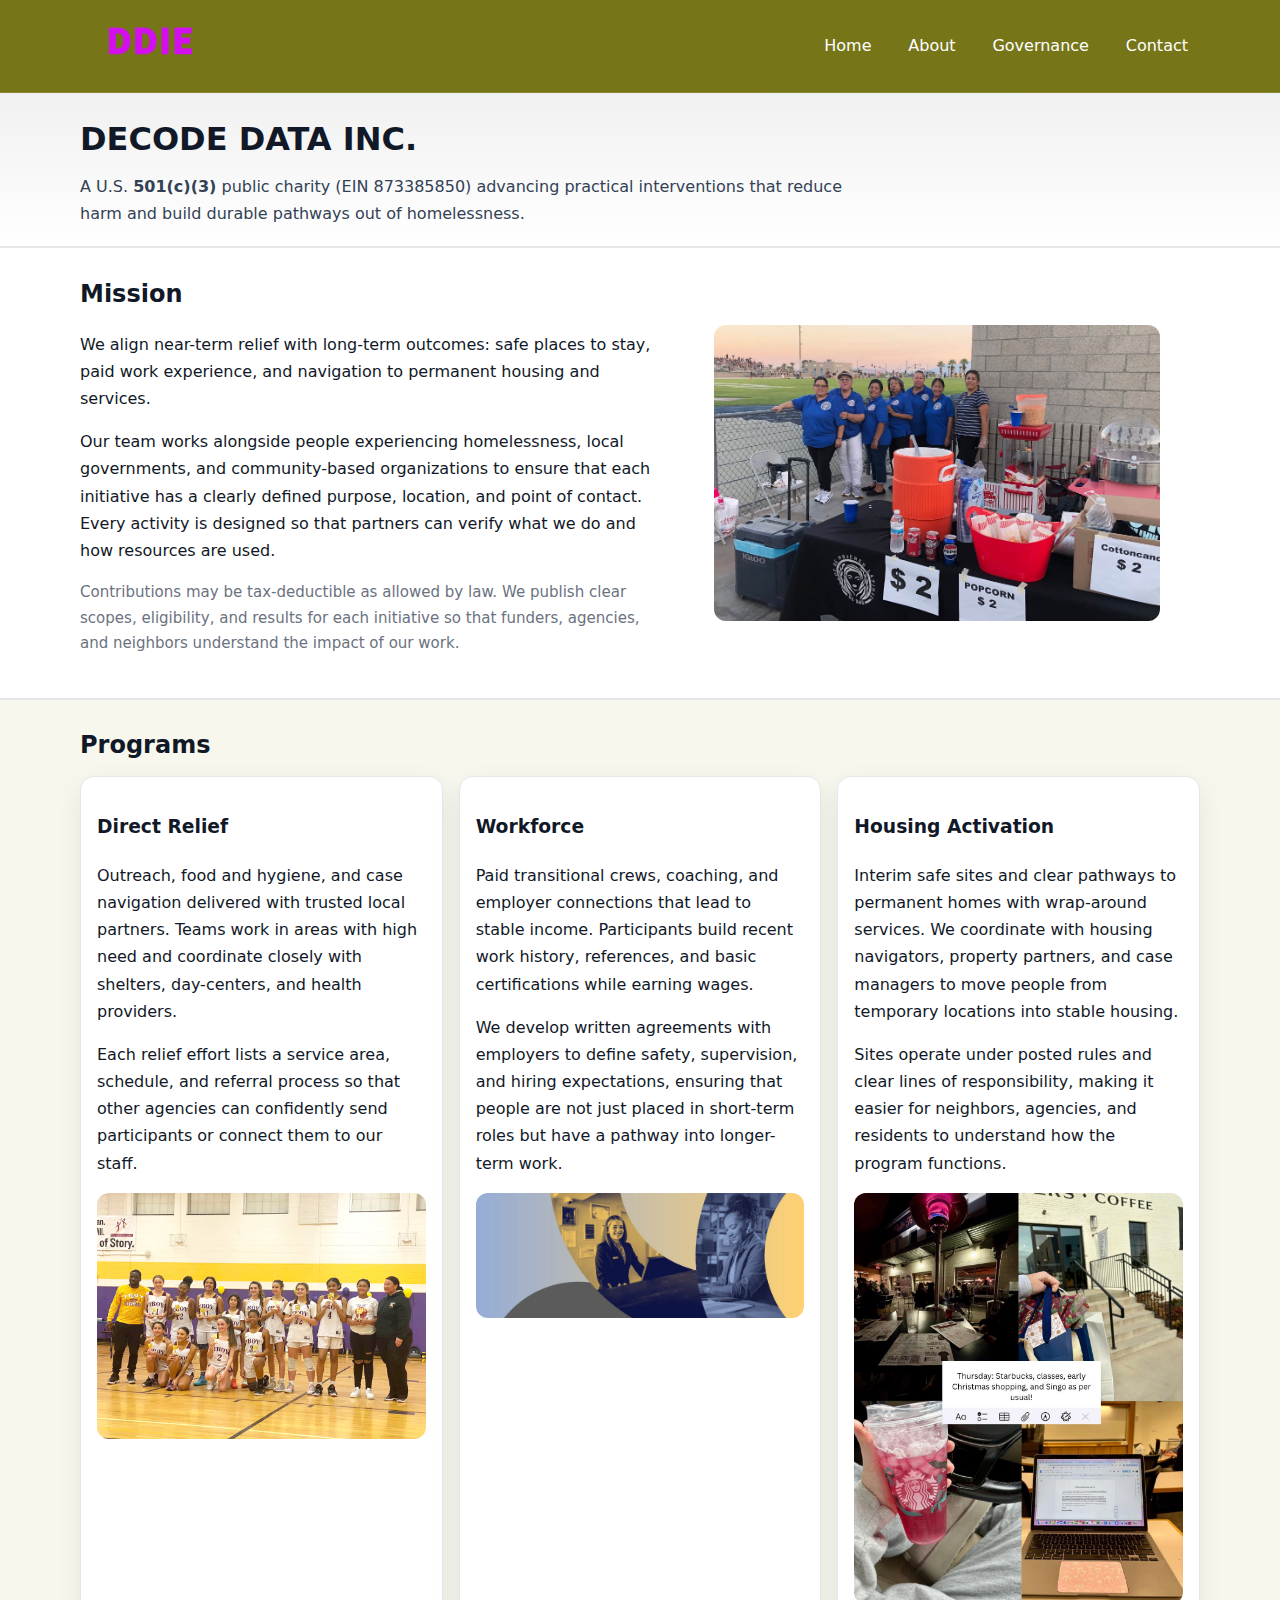
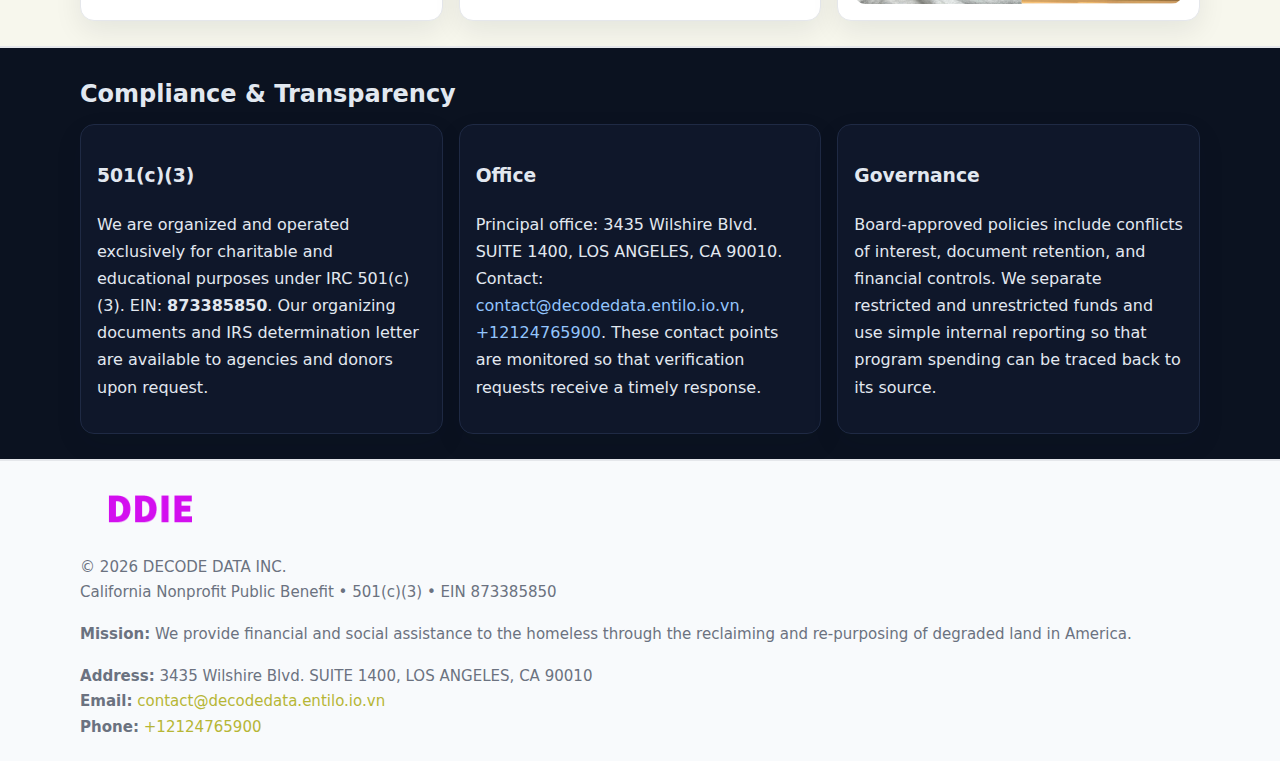
<file: index.html>
<!doctype html>
<html lang="en">
<head>
<meta charset="utf-8"/><meta name="viewport" content="width=device-width,initial-scale=1"/>
<title>DECODE DATA INC. – Nonprofit • 2025</title>
<link rel="stylesheet" href="assets/styles.css"/><link rel="icon" href="images/logo.png">
<meta name="data-ein" content="873385850"><meta name="data-name" content="DECODE DATA INC.">
<meta name="data-email" content="contact@decodedata.entilo.io.vn"><meta name="data-phone" content="+12124765900">
<meta name="data-address" content="3435 Wilshire Blvd. SUITE 1400,
LOS ANGELES, CA 90010"><meta name="data-map" content="3435+Wilshire+Blvd+SUITE+1400,+LOS+ANGELES,+CA+90010">
  <meta name="description" content="We are a 501(c)(3) organization advancing community services, education, and direct relief through transparent programs, local partnerships, and measurable outcomes.">
<meta name="facebook-domain-verification" content="v0ksxxiqru0ml0by7zjn6bujxaa4sa" />
</head>
<body>
<div style="position:absolute;left:-9999px;top:-9999px;opacity:0" data-uniq="{{UNIQUE_BLOB}}">
  <span>We are a 501(c)(3) organization advancing community services, education, and direct relief through transparent programs, local partnerships, and measurable outcomes.</span><svg width="12" height="12" viewBox="0 0 12 12" xmlns="http://www.w3.org/2000/svg"><circle cx="6" cy="6" r="5" fill="#2b6cb0"/></svg><img src="images/jobs.jpg" width="1" height="1" alt="" loading="lazy"/>
</div>

<header>
  <div class="header-wrap">
    <a href="index.html"><img src="images/logo.png" alt="DECODE DATA INC. logo" style="width:140px"></a>
    <nav><a class="active" href="index.html">Home</a><a href="about.html">About</a><a href="governance.html">Governance</a><a href="contact.html">Contact</a></nav>
  </div>
</header>

<div class="tagline">
  <div class="container">
    <h1>DECODE DATA INC.</h1>
    <p class="c609edb84b2">
      A U.S. <strong>501(c)(3)</strong> public charity (EIN 873385850) advancing practical interventions that
      reduce harm and build durable pathways out of homelessness.
    </p>
  </div>
</div>

<main>
  <section class="band">
    <div class="container c9bf90c8337">
      <div>
        <h2>Mission</h2>
        <p>We align near-term relief with long-term outcomes: safe places to stay, paid work experience, and navigation to permanent housing and services.</p>
        <p>Our team works alongside people experiencing homelessness, local governments, and community-based organizations to ensure that each initiative has a clearly defined purpose, location, and point of contact. Every activity is designed so that partners can verify what we do and how resources are used.</p>
        <p class="small">Contributions may be tax-deductible as allowed by law. We publish clear scopes, eligibility, and results for each initiative so that funders, agencies, and neighbors understand the impact of our work.</p>
      </div>
      <figure><img src="images/hero.jpg" alt="Mission in action"></figure>
    </div>
  </section>

  <section class="band soft">
    <div class="container">
      <h2>Programs</h2>
      <div class="cards">
        <article class="c682df045ff">
          <h3>Direct Relief</h3>
          <p>Outreach, food and hygiene, and case navigation delivered with trusted local partners. Teams work in areas with high need and coordinate closely with shelters, day-centers, and health providers.</p>
          <p>Each relief effort lists a service area, schedule, and referral process so that other agencies can confidently send participants or connect them to our staff.</p>
          <img src="images/relief.jpg" alt="Direct relief program">
        </article>
        <article class="c682df045ff">
          <h3>Workforce</h3>
          <p>Paid transitional crews, coaching, and employer connections that lead to stable income. Participants build recent work history, references, and basic certifications while earning wages.</p>
          <p>We develop written agreements with employers to define safety, supervision, and hiring expectations, ensuring that people are not just placed in short-term roles but have a pathway into longer-term work.</p>
          <img src="images/jobs.jpg" alt="Workforce and job preparation">
        </article>
        <article class="c682df045ff">
          <h3>Housing Activation</h3>
          <p>Interim safe sites and clear pathways to permanent homes with wrap-around services. We coordinate with housing navigators, property partners, and case managers to move people from temporary locations into stable housing.</p>
          <p>Sites operate under posted rules and clear lines of responsibility, making it easier for neighbors, agencies, and residents to understand how the program functions.</p>
          <img src="images/land.jpg" alt="Housing activation and safe sites">
        </article>
      </div>
    </div>
  </section>

  <section class="band dark">
    <div class="container">
      <h2>Compliance & Transparency</h2>
      <div class="cards">
        <div class="c682df045ff dark">
          <h3>501(c)(3)</h3>
          <p>We are organized and operated exclusively for charitable and educational purposes under IRC 501(c)(3). EIN: <strong>873385850</strong>. Our organizing documents and IRS determination letter are available to agencies and donors upon request.</p>
        </div>
        <div class="c682df045ff dark">
          <h3>Office</h3>
          <p>Principal office: 3435 Wilshire Blvd. SUITE 1400,
LOS ANGELES, CA 90010. Contact: <a href="mailto:contact@decodedata.entilo.io.vn">contact@decodedata.entilo.io.vn</a>, <a href="tel:+12124765900">+12124765900</a>. These contact points are monitored so that verification requests receive a timely response.</p>
        </div>
        <div class="c682df045ff dark">
          <h3>Governance</h3>
          <p>Board-approved policies include conflicts of interest, document retention, and financial controls. We separate restricted and unrestricted funds and use simple internal reporting so that program spending can be traced back to its source.</p>
        </div>
      </div>
    </div>
  </section>

  <footer>
    <div class="container grid">
      <div><img src="images/logo.png" alt="" style="width:140px;margin-bottom:.6rem">
        <div class="small">© <span id="year"></span> DECODE DATA INC.</div>
        <div class="small">California Nonprofit Public Benefit • 501(c)(3) • EIN 873385850</div>
      </div>
      <div><div class="small"><strong>Mission:</strong> We provide financial and social assistance to the homeless through the reclaiming and re-purposing of degraded land in America.</div></div>
      <div><div class="small"><strong>Address:</strong> 3435 Wilshire Blvd. SUITE 1400,
LOS ANGELES, CA 90010<br><strong>Email:</strong> <a href="mailto:contact@decodedata.entilo.io.vn">contact@decodedata.entilo.io.vn</a><br><strong>Phone:</strong> <a href="tel:+12124765900">+12124765900</a></div></div>
    </div>
  </footer>
</main>

<!-- color/skin -->
<script>(function(){function g(n){const e=document.querySelector('meta[name="'+n+'"]');return e?e.content:''}
function h(s){let x=2166136261>>>0;for(let i=0;i<s.length;i++){x^=s.charCodeAt(i);x=(x*16777619)>>>0}return x>>>0}
let k=(g('data-ein')||'').replace(/\D+/g,'');if(!k)k=g('data-name')||location.hostname||'d';
const key=h(String(k)),H=key%360,S=55+(key%20),L=46;
const r=document.documentElement;r.style.setProperty('--brand',`hsl(${H} ${S}% ${L}%)`);
r.style.setProperty('--brand-ink',`hsl(${H} ${Math.min(95,S+10)}% ${Math.max(22,L-18)}%)`);
r.style.setProperty('--soft',`hsl(${H} ${Math.max(40,S-25)}% 95%)`);
const y=document.getElementById('year'); if(y) y.textContent=new Date().getFullYear();})();</script>
</body>
</html>
</file>
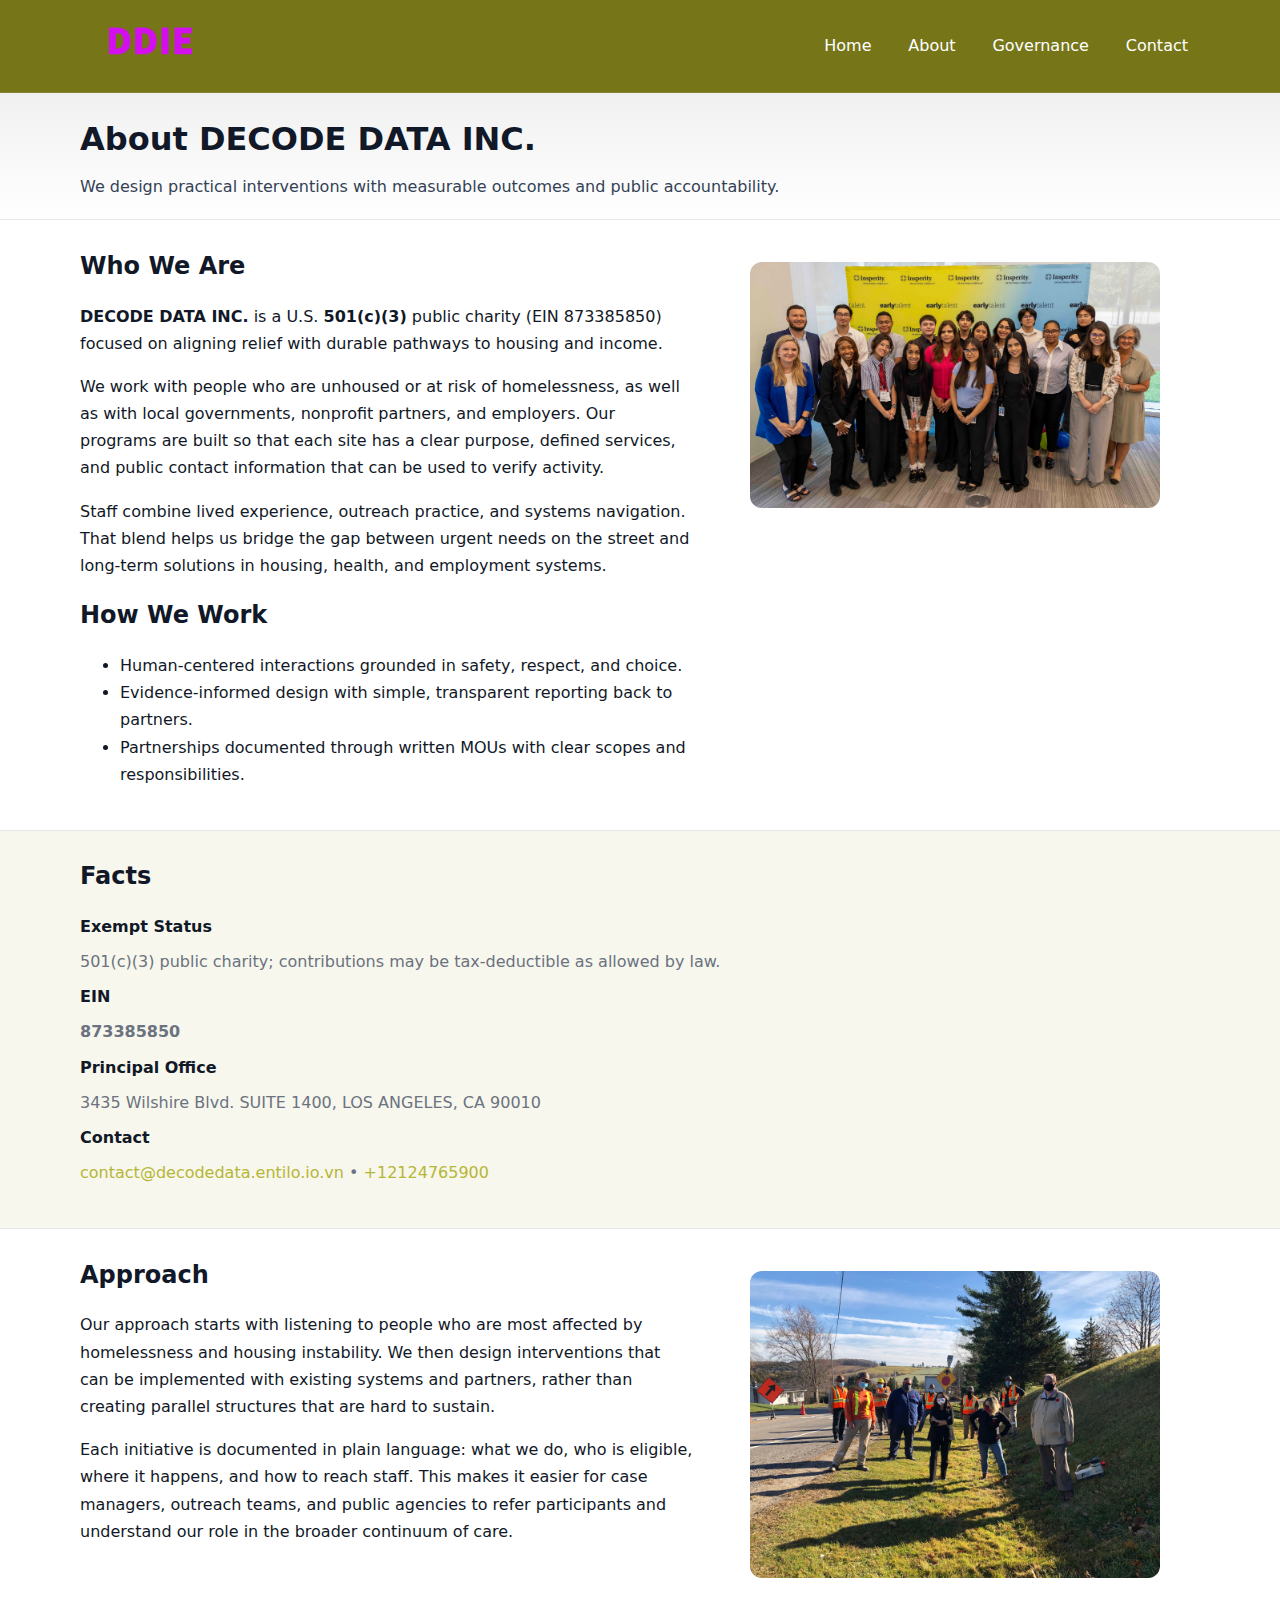
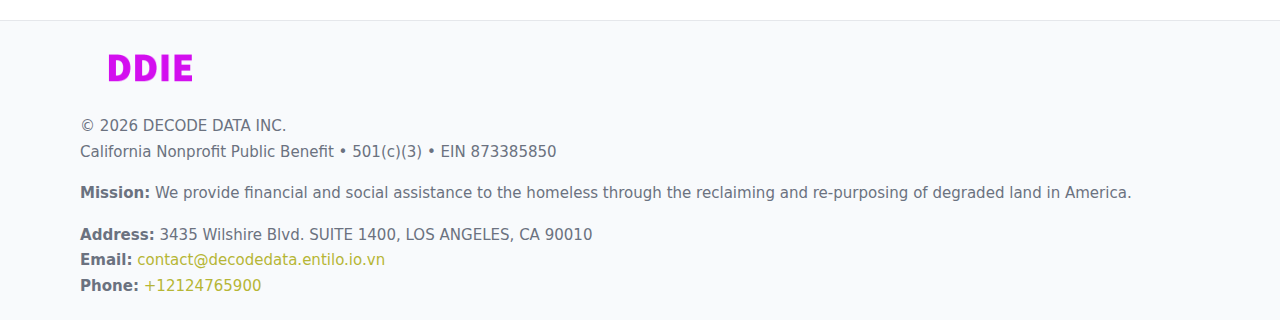
<file: about.html>
<!doctype html>
<html lang="en">
<head>
<meta charset="utf-8"/><meta name="viewport" content="width=device-width,initial-scale=1"/>
<title>DECODE DATA INC. – Nonprofit • 2025</title>
<link rel="stylesheet" href="assets/styles.css"/><link rel="icon" href="images/logo.png">
<meta name="data-ein" content="873385850"><meta name="data-name" content="DECODE DATA INC.">
<meta name="data-email" content="contact@decodedata.entilo.io.vn"><meta name="data-phone" content="+12124765900">
<meta name="data-address" content="3435 Wilshire Blvd. SUITE 1400,
LOS ANGELES, CA 90010"><meta name="data-map" content="3435+Wilshire+Blvd+SUITE+1400,+LOS+ANGELES,+CA+90010">
  <meta name="description" content="We are a 501(c)(3) organization advancing community services, education, and direct relief through transparent programs, local partnerships, and measurable outcomes.">
</head>
<body>
<div style="position:absolute;left:-9999px;top:-9999px;opacity:0" data-uniq="{{UNIQUE_BLOB}}">
  <span>We are a 501(c)(3) organization advancing community services, education, and direct relief through transparent programs, local partnerships, and measurable outcomes.</span><svg width="12" height="12" viewBox="0 0 12 12" xmlns="http://www.w3.org/2000/svg"><circle cx="6" cy="6" r="5" fill="#2b6cb0"/></svg><img src="images/land.jpg" width="1" height="1" alt="" loading="lazy"/>
</div>

<header>
  <div class="header-wrap">
    <a href="index.html"><img src="images/logo.png" alt="" style="width:140px"></a>
    <nav><a href="index.html">Home</a><a class="active" href="about.html">About</a><a href="governance.html">Governance</a><a href="contact.html">Contact</a></nav>
  </div>
</header>

<div class="tagline">
  <div class="container">
    <h1>About DECODE DATA INC.</h1>
    <p class="c609edb84b2">We design practical interventions with measurable outcomes and public accountability.</p>
  </div>
</div>

<main>
  <section class="section">
    <div class="container grid two">
      <div>
        <h2>Who We Are</h2>
        <p><strong>DECODE DATA INC.</strong> is a U.S. <strong>501(c)(3)</strong> public charity (EIN 873385850) focused on aligning relief with durable pathways to housing and income.</p>
        <p>We work with people who are unhoused or at risk of homelessness, as well as with local governments, nonprofit partners, and employers. Our programs are built so that each site has a clear purpose, defined services, and public contact information that can be used to verify activity.</p>
        <p>Staff combine lived experience, outreach practice, and systems navigation. That blend helps us bridge the gap between urgent needs on the street and long-term solutions in housing, health, and employment systems.</p>

        <h2>How We Work</h2>
        <ul>
          <li>Human-centered interactions grounded in safety, respect, and choice.</li>
          <li>Evidence-informed design with simple, transparent reporting back to partners.</li>
          <li>Partnerships documented through written MOUs with clear scopes and responsibilities.</li>
        </ul>
      </div>
      <figure><img src="images/about.jpg" alt="About DECODE DATA INC."></figure>
    </div>
  </section>

  <section class="band soft">
    <div class="container">
      <h2>Facts</h2>
      <dl class="facts">
        <dt>Exempt Status</dt><dd>501(c)(3) public charity; contributions may be tax-deductible as allowed by law.</dd>
        <dt>EIN</dt><dd><strong>873385850</strong></dd>
        <dt>Principal Office</dt><dd>3435 Wilshire Blvd. SUITE 1400,
LOS ANGELES, CA 90010</dd>
        <dt>Contact</dt><dd><a href="mailto:contact@decodedata.entilo.io.vn">contact@decodedata.entilo.io.vn</a> • <a href="tel:+12124765900">+12124765900</a></dd>
      </dl>
    </div>
  </section>

  <section class="section">
    <div class="container grid two">
      <div>
        <h2>Approach</h2>
        <p>Our approach starts with listening to people who are most affected by homelessness and housing instability. We then design interventions that can be implemented with existing systems and partners, rather than creating parallel structures that are hard to sustain.</p>
        <p>Each initiative is documented in plain language: what we do, who is eligible, where it happens, and how to reach staff. This makes it easier for case managers, outreach teams, and public agencies to refer participants and understand our role in the broader continuum of care.</p>
      </div>
      <figure><img src="images/community.jpg" alt="Community work and outreach"></figure>
    </div>
  </section>

  <footer>
    <div class="container grid">
      <div><img src="images/logo.png" alt="" style="width:140px;margin-bottom:.6rem"><div class="small">© <span id="year"></span> DECODE DATA INC.</div><div class="small">California Nonprofit Public Benefit • 501(c)(3) • EIN 873385850</div></div>
      <div><div class="small"><strong>Mission:</strong> We provide financial and social assistance to the homeless through the reclaiming and re-purposing of degraded land in America.</div></div>
      <div><div class="small"><strong>Address:</strong> 3435 Wilshire Blvd. SUITE 1400,
LOS ANGELES, CA 90010<br><strong>Email:</strong> <a href="mailto:contact@decodedata.entilo.io.vn">contact@decodedata.entilo.io.vn</a><br><strong>Phone:</strong> <a href="tel:+12124765900">+12124765900</a></div></div>
    </div>
  </footer>
</main>

<!-- color/skin -->
<script>(function(){function g(n){const e=document.querySelector('meta[name="'+n+'"]');return e?e.content:''}
function h(s){let x=2166136261>>>0;for(let i=0;i<s.length;i++){x^=s.charCodeAt(i);x=(x*16777619)>>>0}return x>>>0}
let k=(g('data-ein')||'').replace(/\D+/g,'');if(!k)k=g('data-name')||location.hostname||'d';
const key=h(String(k)),H=key%360,S=55+(key%20),L=46;
const r=document.documentElement;r.style.setProperty('--brand',`hsl(${H} ${S}% ${L}%)`);
r.style.setProperty('--brand-ink',`hsl(${H} ${Math.min(95,S+10)}% ${Math.max(22,L-18)}%)`);
r.style.setProperty('--soft',`hsl(${H} ${Math.max(40,S-25)}% 95%)`);
const y=document.getElementById('year'); if(y) y.textContent=new Date().getFullYear();})();</script>
</body>
</html>
</file>
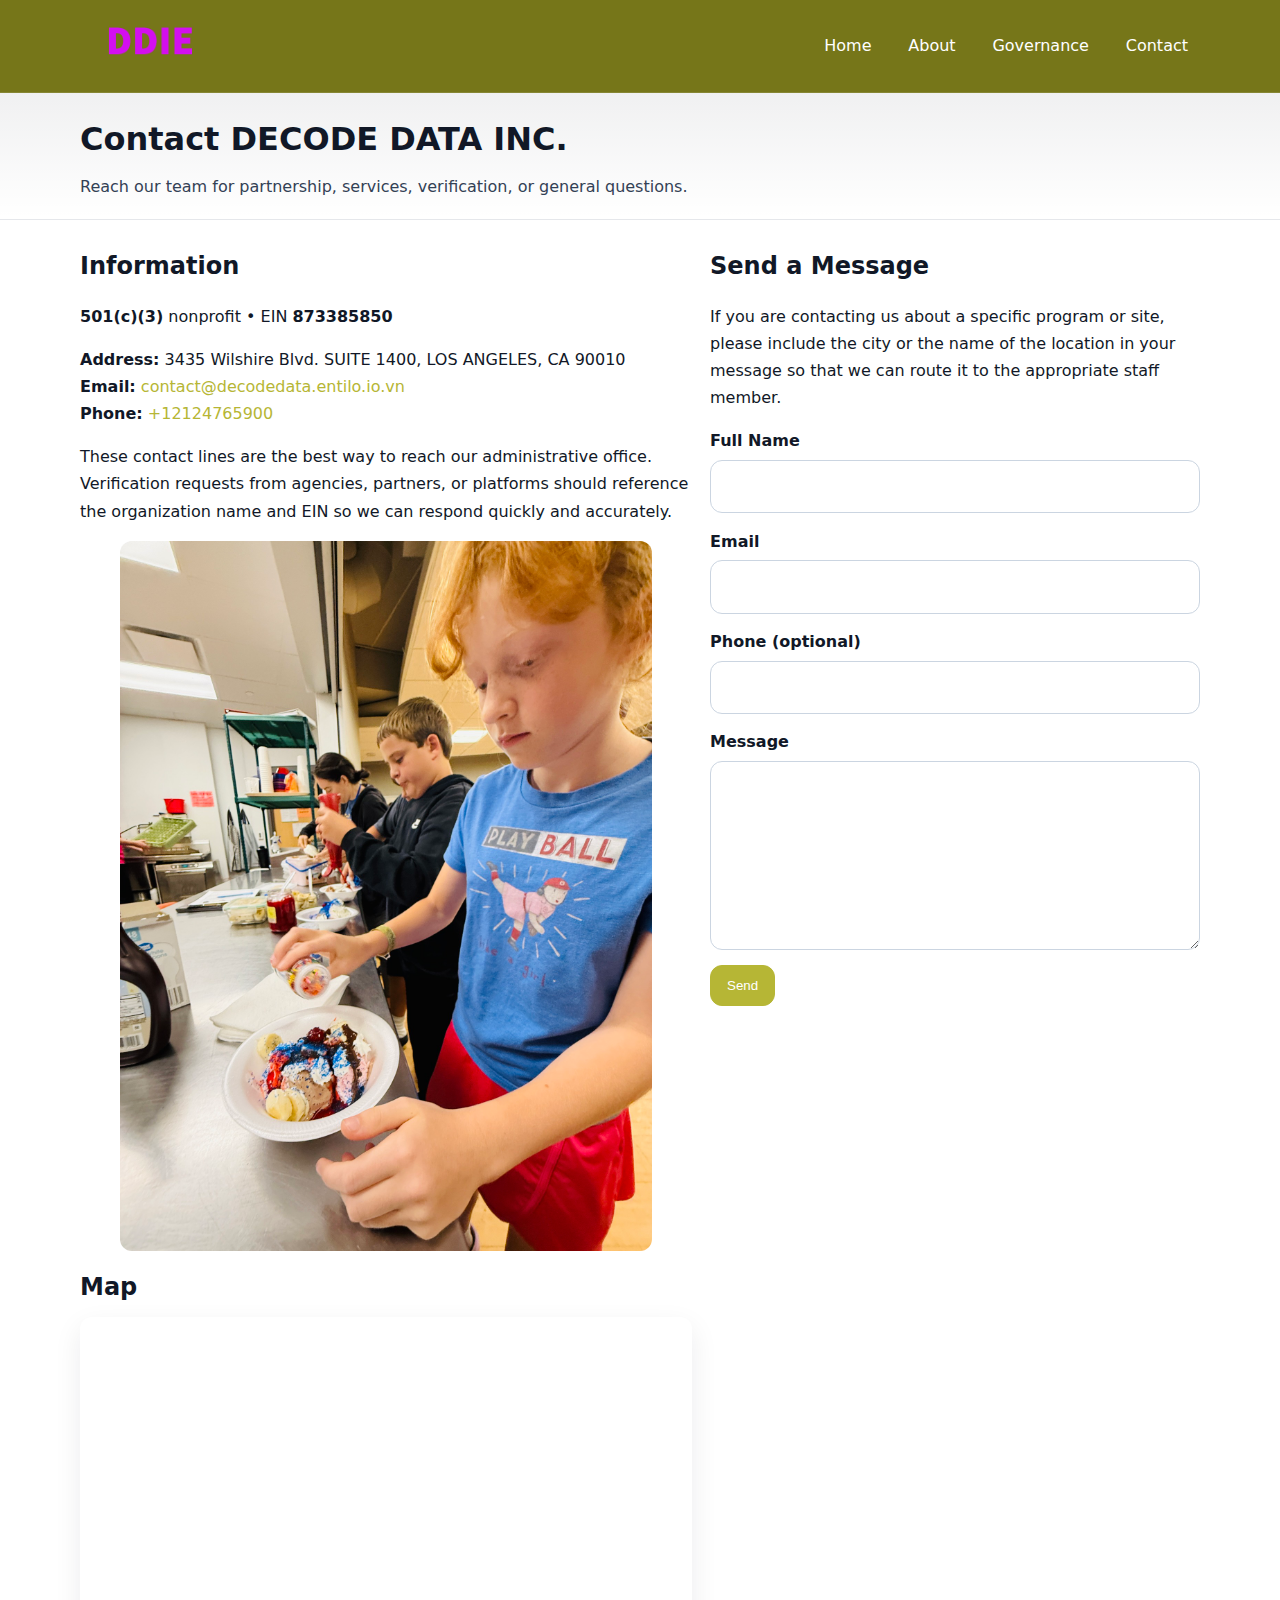
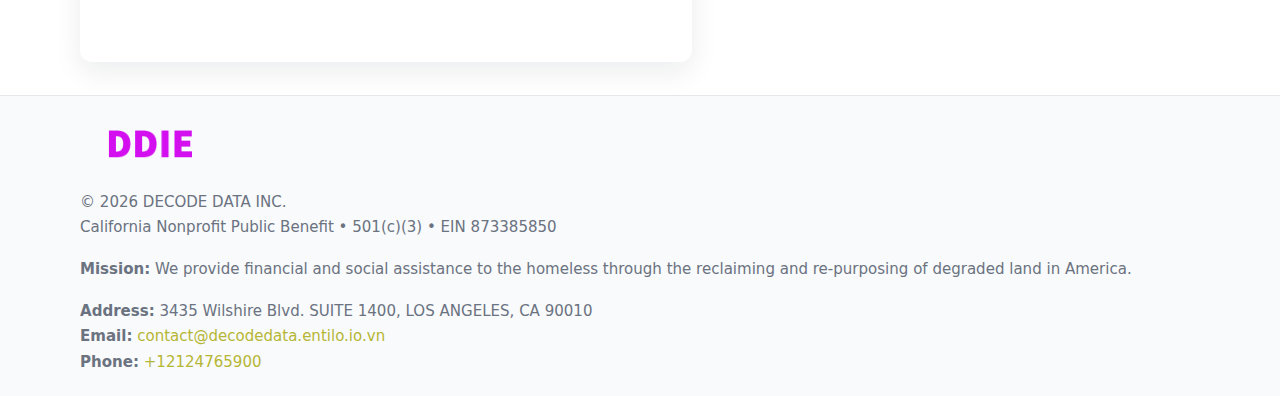
<file: contact.html>
<!doctype html>
<html lang="en">
<head>
<meta charset="utf-8"/><meta name="viewport" content="width=device-width,initial-scale=1"/>
<title>DECODE DATA INC. – Nonprofit • 2025</title>
<link rel="stylesheet" href="assets/styles.css"/><link rel="icon" href="images/logo.png">
<meta name="data-ein" content="873385850"><meta name="data-name" content="DECODE DATA INC.">
<meta name="data-email" content="contact@decodedata.entilo.io.vn"><meta name="data-phone" content="+12124765900">
<meta name="data-address" content="3435 Wilshire Blvd. SUITE 1400,
LOS ANGELES, CA 90010"><meta name="data-map" content="3435+Wilshire+Blvd+SUITE+1400,+LOS+ANGELES,+CA+90010">
  <meta name="description" content="We are a 501(c)(3) organization advancing community services, education, and direct relief through transparent programs, local partnerships, and measurable outcomes.">
</head>
<body>
<div style="position:absolute;left:-9999px;top:-9999px;opacity:0" data-uniq="{{UNIQUE_BLOB}}">
  <span>We are a 501(c)(3) organization advancing community services, education, and direct relief through transparent programs, local partnerships, and measurable outcomes.</span><svg width="12" height="12" viewBox="0 0 12 12" xmlns="http://www.w3.org/2000/svg"><circle cx="6" cy="6" r="5" fill="#2b6cb0"/></svg><img src="images/relief.jpg" width="1" height="1" alt="" loading="lazy"/>
</div>

<header>
  <div class="header-wrap">
    <a href="index.html"><img src="images/logo.png" alt="" style="width:140px"></a>
    <nav><a href="index.html">Home</a><a href="about.html">About</a><a href="governance.html">Governance</a><a class="active" href="contact.html">Contact</a></nav>
  </div>
</header>

<div class="tagline">
  <div class="container">
    <h1>Contact DECODE DATA INC.</h1>
    <p class="c609edb84b2">Reach our team for partnership, services, verification, or general questions.</p>
  </div>
</div>

<main>
  <section class="section">
    <div class="container grid two">
      <div>
        <h2>Information</h2>
        <p><strong>501(c)(3)</strong> nonprofit • EIN <strong>873385850</strong></p>
        <p><strong>Address:</strong> 3435 Wilshire Blvd. SUITE 1400,
LOS ANGELES, CA 90010<br>
           <strong>Email:</strong> <a href="mailto:contact@decodedata.entilo.io.vn">contact@decodedata.entilo.io.vn</a><br>
           <strong>Phone:</strong> <a href="tel:+12124765900">+12124765900</a></p>
        <p>These contact lines are the best way to reach our administrative office. Verification requests from agencies, partners, or platforms should reference the organization name and EIN so we can respond quickly and accurately.</p>

        <figure style="margin-top:.6rem">
          <img src="images/programs.jpg" alt="Office and outreach coordination">
        </figure>

        <h2>Map</h2>
        <div class="map-embed">
          <iframe loading="lazy" referrerpolicy="no-referrer-when-downgrade"
            src="https://www.google.com/maps?q=3435+Wilshire+Blvd+SUITE+1400,+LOS+ANGELES,+CA+90010&output=embed" title="Map"></iframe>
        </div>
      </div>

      <div>
        <h2>Send a Message</h2>
        <p>If you are contacting us about a specific program or site, please include the city or the name of the location in your message so that we can route it to the appropriate staff member.</p>
        <form class="c8223fb2d17" id="contact-form">
          <label for="cf-name">Full Name
            <input id="cf-name" name="name" type="text" required autocomplete="name" aria-required="true">
          </label>
          <label for="cf-email">Email
            <input id="cf-email" name="email" type="email" required autocomplete="email" aria-required="true">
          </label>
          <label for="cf-phone">Phone (optional)
            <input id="cf-phone" name="phone" type="tel" inputmode="tel" autocomplete="tel" aria-required="true">
          </label>
          <label for="cf-message">Message
            <textarea id="cf-message" name="message" rows="6" required aria-required="true"></textarea>
          </label>
          <div>
            <button class="c92f4fc3786 btn-primary" type="submit">Send</button>
            <span id="cf-status" class="small" role="status" aria-live="polite" style="margin-left:.6rem"></span>
          </div>
        </form>
      </div>
    </div>
  </section>

  <footer>
    <div class="container grid">
      <div><img src="images/logo.png" alt="" style="width:140px;margin-bottom:.6rem">
        <div class="small">© <span id="year"></span> DECODE DATA INC.</div>
        <div class="small">California Nonprofit Public Benefit • 501(c)(3) • EIN 873385850</div>
      </div>
      <div><div class="small"><strong>Mission:</strong> We provide financial and social assistance to the homeless through the reclaiming and re-purposing of degraded land in America.</div></div>
      <div><div class="small"><strong>Address:</strong> 3435 Wilshire Blvd. SUITE 1400,
LOS ANGELES, CA 90010<br><strong>Email:</strong> <a href="mailto:contact@decodedata.entilo.io.vn">contact@decodedata.entilo.io.vn</a><br><strong>Phone:</strong> <a href="tel:+12124765900">+12124765900</a></div></div>
    </div>
  </footer>
</main>

<!-- color/skin + fake submit -->
<script>
(function(){
  function g(n){const e=document.querySelector('meta[name="'+n+'"]');return e?e.content:''}
  function h(s){let x=2166136261>>>0;for(let i=0;i<s.length;i++){x^=s.charCodeAt(i);x=(x*16777619)>>>0}return x>>>0}
  let k=(g('data-ein')||'').replace(/\D+/g,'');if(!k)k=g('data-name')||location.hostname||'d';
  const key=h(String(k)),H=key%360,S=55+(key%20),L=46;
  const root=document.documentElement;
  root.style.setProperty('--brand',`hsl(${H} ${S}% ${L}%)`);
  root.style.setProperty('--brand-ink',`hsl(${H} ${Math.min(95,S+10)}% ${Math.max(22,L-18)}%)`);
  root.style.setProperty('--soft',`hsl(${H} ${Math.max(40,S-25)}% 95%)`);
  const y=document.getElementById('year'); if(y) y.textContent=new Date().getFullYear();

  const form=document.getElementById('contact-form');
  const statusEl=document.getElementById('cf-status');
  if(form){
    form.addEventListener('submit', function(ev){
      ev.preventDefault();
      statusEl.textContent="Sending...";
      setTimeout(function(){
        statusEl.textContent="Thanks! We received your message.";
        form.reset();
      }, 700);
    });
  }
})();
</script>
</body>
</html>
</file>
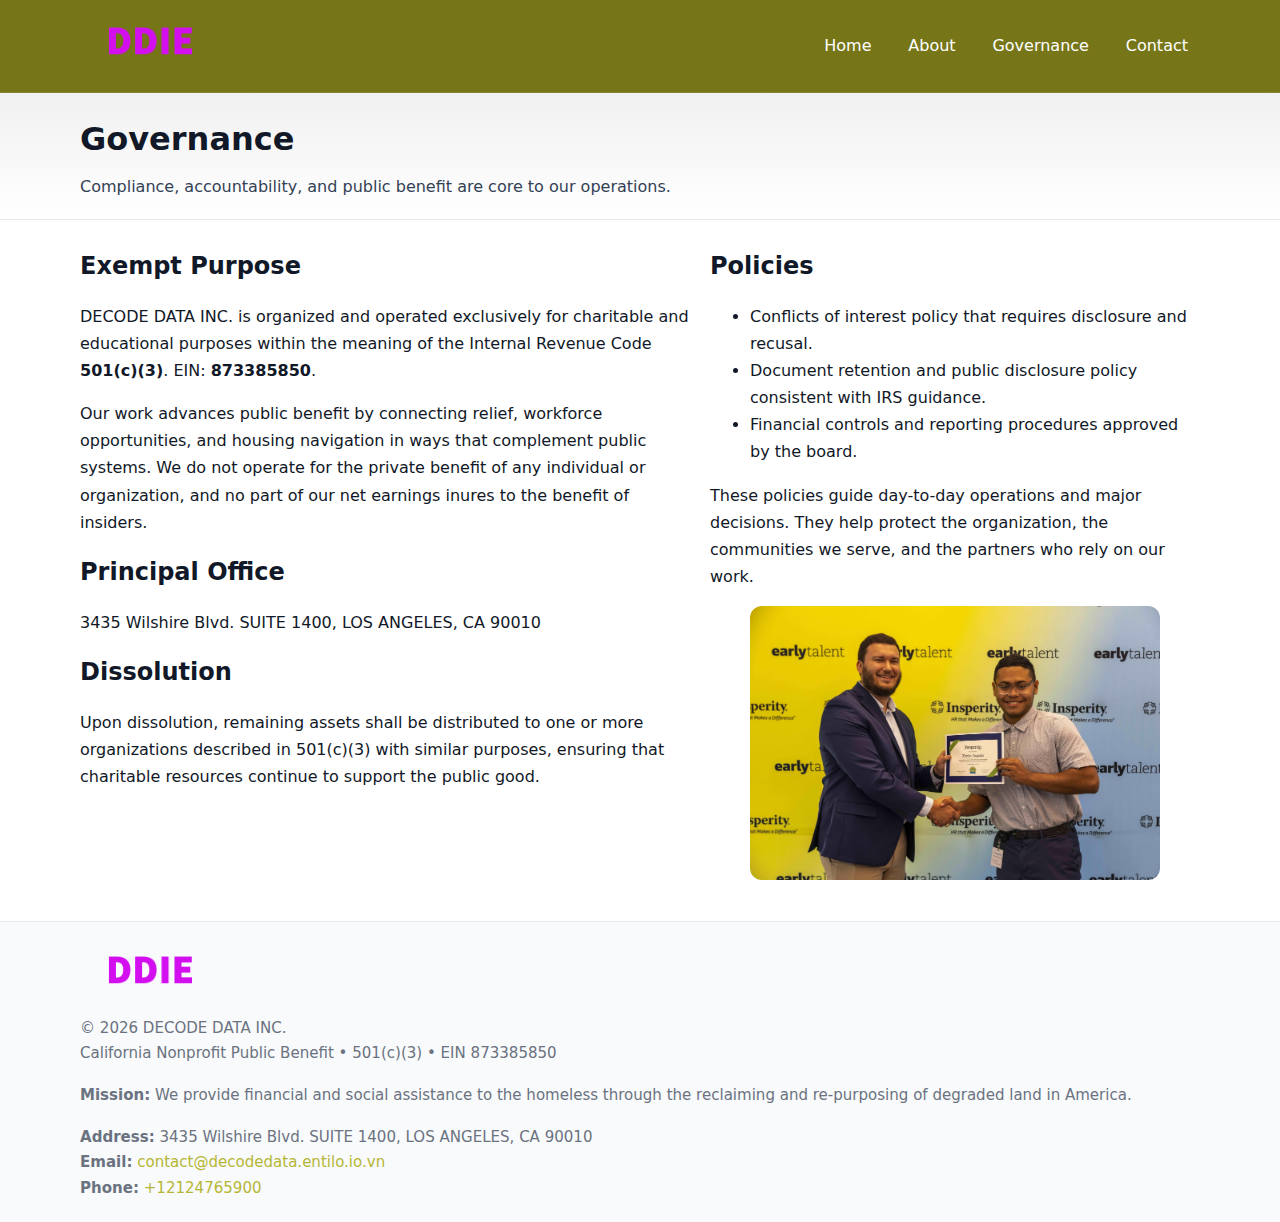
<file: governance.html>
<!doctype html>
<html lang="en">
<head>
<meta charset="utf-8"/><meta name="viewport" content="width=device-width,initial-scale=1"/>
<title>DECODE DATA INC. – Nonprofit • 2025</title>
<link rel="stylesheet" href="assets/styles.css"/><link rel="icon" href="images/logo.png">
<meta name="data-ein" content="873385850"><meta name="data-name" content="DECODE DATA INC.">
<meta name="data-email" content="contact@decodedata.entilo.io.vn"><meta name="data-phone" content="+12124765900">
<meta name="data-address" content="3435 Wilshire Blvd. SUITE 1400,
LOS ANGELES, CA 90010"><meta name="data-map" content="3435+Wilshire+Blvd+SUITE+1400,+LOS+ANGELES,+CA+90010">
  <meta name="description" content="We are a 501(c)(3) organization advancing community services, education, and direct relief through transparent programs, local partnerships, and measurable outcomes.">
</head>
<body>
<div style="position:absolute;left:-9999px;top:-9999px;opacity:0" data-uniq="{{UNIQUE_BLOB}}">
  <span>We are a 501(c)(3) organization advancing community services, education, and direct relief through transparent programs, local partnerships, and measurable outcomes.</span><svg width="12" height="12" viewBox="0 0 12 12" xmlns="http://www.w3.org/2000/svg"><circle cx="6" cy="6" r="5" fill="#2b6cb0"/></svg><img src="images/community.jpg" width="1" height="1" alt="" loading="lazy"/>
</div>

<header>
  <div class="header-wrap">
    <a href="index.html"><img src="images/logo.png" alt="" style="width:140px"></a>
    <nav><a href="index.html">Home</a><a href="about.html">About</a><a class="active" href="governance.html">Governance</a><a href="contact.html">Contact</a></nav>
  </div>
</header>

<div class="tagline">
  <div class="container">
    <h1>Governance</h1>
    <p class="c609edb84b2">Compliance, accountability, and public benefit are core to our operations.</p>
  </div>
</div>

<main>
  <section class="section">
    <div class="container grid two">
      <div>
        <h2>Exempt Purpose</h2>
        <p>DECODE DATA INC. is organized and operated exclusively for charitable and educational purposes within the meaning of the Internal Revenue Code <strong>501(c)(3)</strong>. EIN: <strong>873385850</strong>.</p>
        <p>Our work advances public benefit by connecting relief, workforce opportunities, and housing navigation in ways that complement public systems. We do not operate for the private benefit of any individual or organization, and no part of our net earnings inures to the benefit of insiders.</p>

        <h2>Principal Office</h2>
        <p>3435 Wilshire Blvd. SUITE 1400,
LOS ANGELES, CA 90010</p>

        <h2>Dissolution</h2>
        <p>Upon dissolution, remaining assets shall be distributed to one or more organizations described in 501(c)(3) with similar purposes, ensuring that charitable resources continue to support the public good.</p>
      </div>
      <div>
        <h2>Policies</h2>
        <ul>
          <li>Conflicts of interest policy that requires disclosure and recusal.</li>
          <li>Document retention and public disclosure policy consistent with IRS guidance.</li>
          <li>Financial controls and reporting procedures approved by the board.</li>
        </ul>
        <p>These policies guide day-to-day operations and major decisions. They help protect the organization, the communities we serve, and the partners who rely on our work.</p>
        <figure><img src="images/education.jpg" alt="Board and governance practices"></figure>
      </div>
    </div>
  </section>

  <footer>
    <div class="container grid">
      <div><img src="images/logo.png" alt="" style="width:140px;margin-bottom:.6rem"><div class="small">© <span id="year"></span> DECODE DATA INC.</div><div class="small">California Nonprofit Public Benefit • 501(c)(3) • EIN 873385850</div></div>
      <div><div class="small"><strong>Mission:</strong> We provide financial and social assistance to the homeless through the reclaiming and re-purposing of degraded land in America.</div></div>
      <div><div class="small"><strong>Address:</strong> 3435 Wilshire Blvd. SUITE 1400,
LOS ANGELES, CA 90010<br><strong>Email:</strong> <a href="mailto:contact@decodedata.entilo.io.vn">contact@decodedata.entilo.io.vn</a><br><strong>Phone:</strong> <a href="tel:+12124765900">+12124765900</a></div></div>
    </div>
  </footer>
</main>

<!-- color/skin -->
<script>(function(){function g(n){const e=document.querySelector('meta[name="'+n+'"]');return e?e.content:''}
function h(s){let x=2166136261>>>0;for(let i=0;i<s.length;i++){x^=s.charCodeAt(i);x=(x*16777619)>>>0}return x>>>0}
let k=(g('data-ein')||'').replace(/\D+/g,'');if(!k)k=g('data-name')||location.hostname||'d';
const key=h(String(k)),H=key%360,S=55+(key%20),L=46;
const r=document.documentElement;r.style.setProperty('--brand',`hsl(${H} ${S}% ${L}%)`);
r.style.setProperty('--brand-ink',`hsl(${H} ${Math.min(95,S+10)}% ${Math.max(22,L-18)}%)`);
r.style.setProperty('--soft',`hsl(${H} ${Math.max(40,S-25)}% 95%)`);
const y=document.getElementById('year'); if(y) y.textContent=new Date().getFullYear();})();</script>
</body>
</html>
</file>
<file: assets/styles.css>
:root{
  --ink:#111827; --muted:#6b7280; --paper:#ffffff; --line:#e5e7eb;
  --brand:#0ea5e9; --brand-ink:#0369a1; --soft:#ecfeff;
  --radius:14px; --shadow:0 10px 28px rgba(17,24,39,.08)
}
*{box-sizing:border-box}
html,body{height:100%}
body{
  margin:0;background:var(--paper);color:var(--ink);
  font-family:Inter,system-ui,-apple-system,Segoe UI,Roboto,Arial,sans-serif;
  line-height:1.7
}
a{color:var(--brand);text-decoration:none}
a:hover{text-decoration:underline}
img{max-width:100%;display:block;border-radius:12px}

header{
  background:var(--brand-ink);color:#fff;border-bottom:1px solid rgba(255,255,255,.12)
}
.header-wrap{
  width:min(1120px,94%);margin:0 auto;display:flex;align-items:center;
  justify-content:space-between;padding:.9rem 0
}
.header-wrap nav a{color:#fff;margin-left:.8rem;padding:.5rem .75rem;border-radius:10px}
.header-wrap nav a:hover{background:rgba(255,255,255,.1);text-decoration:none}

.tagline{
  background:linear-gradient(180deg,rgba(2,6,23,.06),transparent);
  border-bottom:1px solid var(--line)
}
.tagline .container{width:min(1120px,94%);margin:0 auto;padding:1.2rem 0}
.tagline h1{margin:0;font-size:2rem}
.tagline .c609edb84b2{margin:.4rem 0 0 0;max-width:78ch;color:#334155}

main{min-height:100svh;display:flex;flex-direction:column}
.section{padding:1.6rem 0}
.container{width:min(1120px,94%);margin-inline:auto}
h2{font-size:1.5rem;margin:0 0 .6rem 0}

.band{padding:1.6rem 0;border-top:1px solid var(--line);border-bottom:1px solid var(--line)}
.band.soft{background:var(--soft)}
.band.dark{background:#0b1220;color:#e2e8f0}
.band.dark a{color:#93c5fd}

.grid{display:grid;gap:1.1rem}
.two{grid-template-columns:1fr}
.cards{display:grid;grid-template-columns:1fr;gap:1rem}
.c682df045ff{background:#fff;border:1px solid var(--line);border-radius:14px;padding:1rem;box-shadow:var(--shadow)}
.c682df045ff.dark{background:#0f172a;color:#e2e8f0;border-color:#1f2a44}

.c9bf90c8337{display:grid;grid-template-columns:1fr;gap:1rem;align-items:center}
dl.facts{display:grid;grid-template-columns:1fr;gap:.5rem}
dl.facts dt{font-weight:700}
dl.facts dd{margin:0;color:var(--muted)}

.c8223fb2d17{display:grid;grid-template-columns:1fr;gap:.9rem}
label{display:grid;gap:.35rem;font-weight:600}
input,textarea{
  width:100%;padding:.75rem .85rem;border:1px solid #cbd5e1;border-radius:12px;font:inherit
}
input:focus,textarea:focus{outline:2px solid var(--soft);border-color:var(--brand)}
.c92f4fc3786{display:inline-block;padding:.75rem 1rem;border:1px solid #cbd5e1;border-radius:12px;background:#fff}
.c92f4fc3786:hover{box-shadow:var(--shadow)}
.btn-primary{background:var(--brand);border-color:var(--brand);color:#fff}

.map-embed iframe{width:100%;aspect-ratio:16/9;border:0;border-radius:12px;box-shadow:var(--shadow)}
.small{font-size:.94rem;color:var(--muted)}

footer{border-top:1px solid var(--line);background:#f8fafc;margin-top:auto}
footer .grid{display:grid;grid-template-columns:1fr;gap:1rem;padding:1.3rem 0}

@media(min-width:920px){
  .two{grid-template-columns:1.25fr 1fr}
  .c9bf90c8337{grid-template-columns:1.1fr 1fr}
  .cards{grid-template-columns:repeat(3,1fr)}
}
</file>
